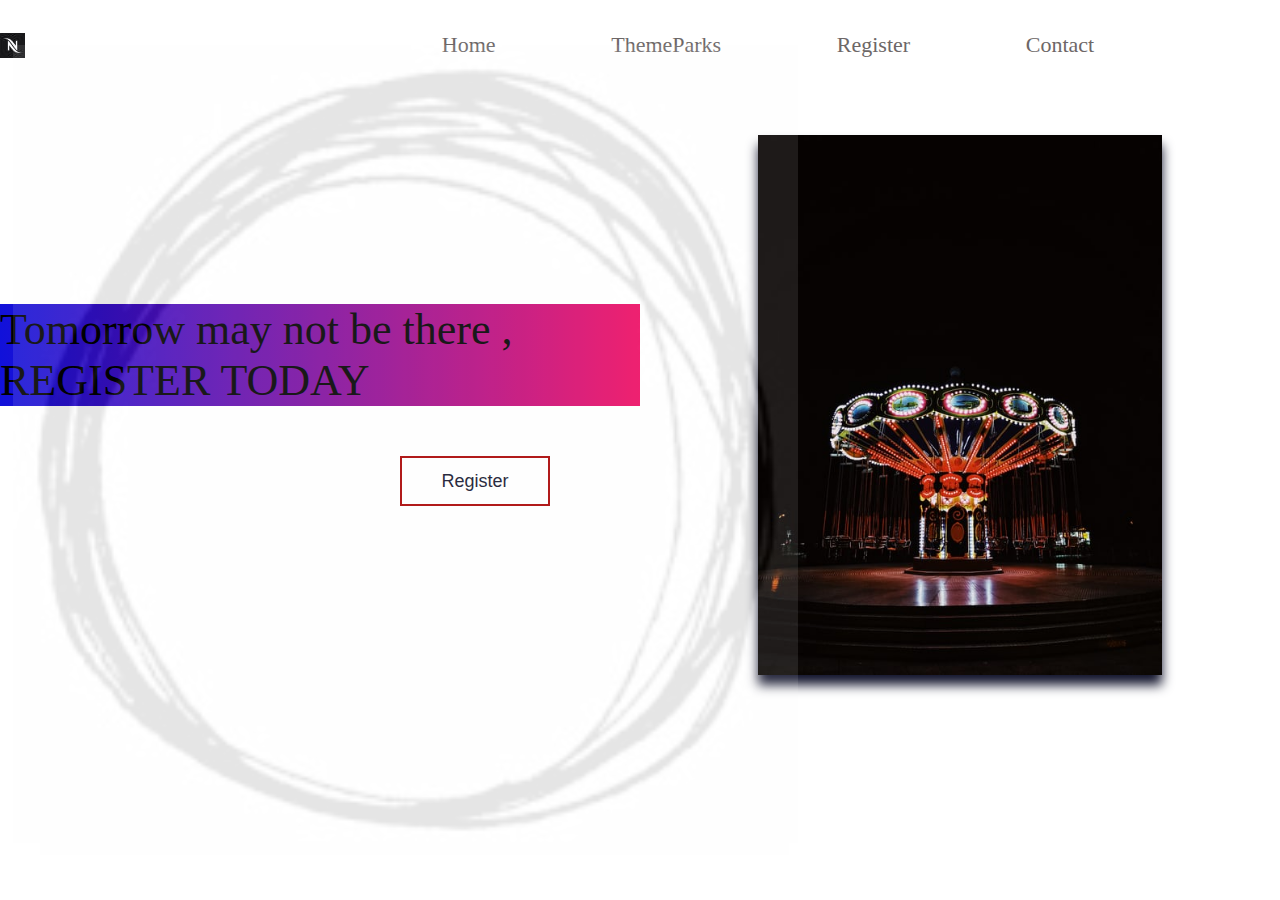
<file: index.html>
<!DOCTYPE html>
<html lang="en">
	<head>
		<link rel="stylesheet" href="./style.css" />
		<title>ThemePark </title>
	</head>
	<body>
		<header>
			<div class="logo-container">
				<img src="Logo.jpg"  >
				
			</div>
			<nav>
				<ul class="links">
					<li><a class="link" href="index.html">Home</a></li>
					<li><a class="link" href="Themepark.html">ThemeParks</a></li>
					<li><a class="link" href="register.html">Register</a></li>
					<li><a class="link" href="contact.html">Contact</a></li>

				</ul>
			</nav>

		</header>

		<main>
			<section class="presentation">
				<div class="introduction">
					<div class="intro-text">
						<h1>Tomorrow may not be there , REGISTER TODAY </h1>
						
					</div>
					<div class="cta">
						<button class="cta-select"><a class="but" href="Register.html">Register</a></button>

					</div>
				</div>
				<div class="cover">
					<img src="amusementPark.jpg" >
				</div>
			</section>



			<img class="big-circle" src="images.jfif">
		</main>
	</body>
</html
</file>
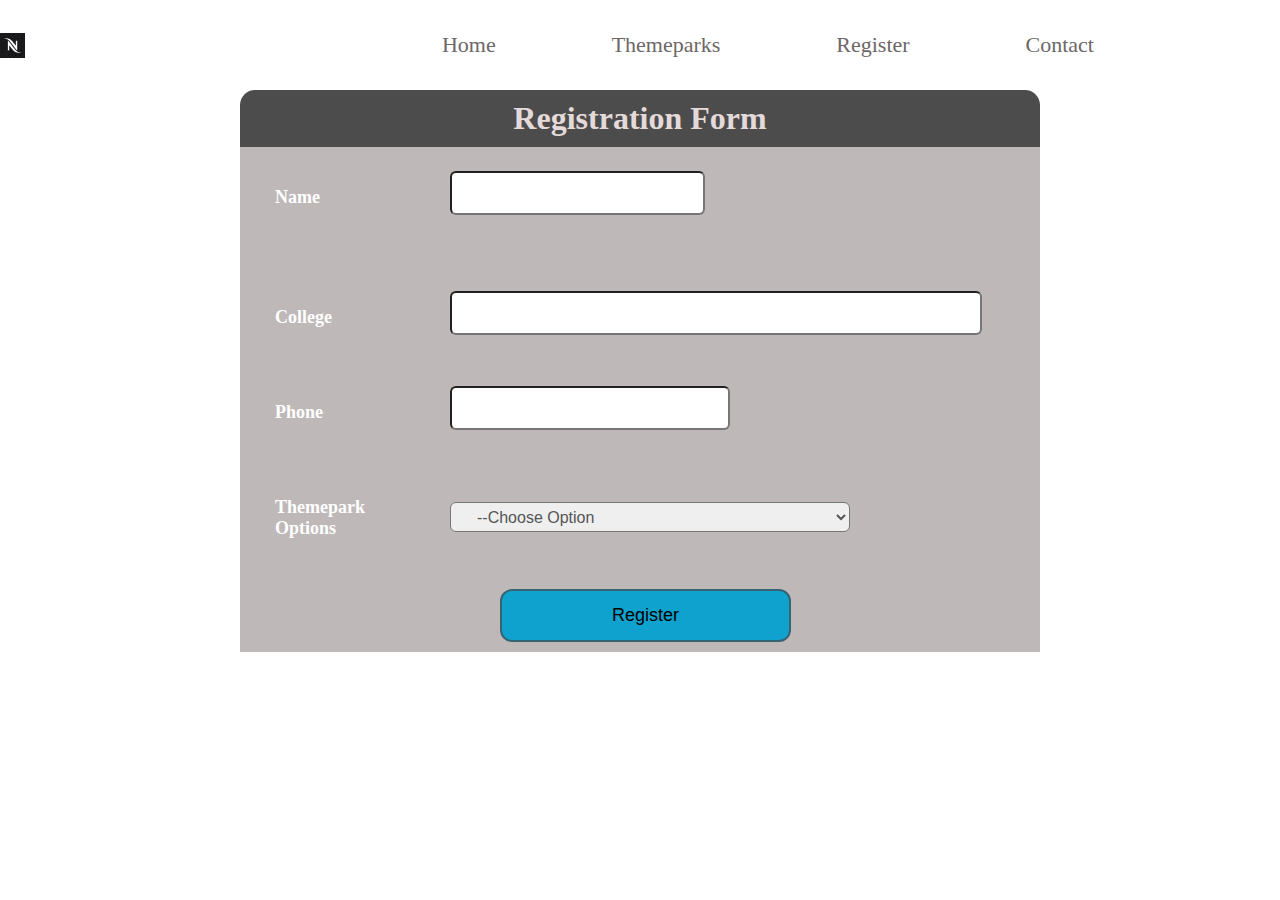
<file: register.html>
<!DOCTYPE html>
<html lang="en">
	<head>
        <link rel="stylesheet" href="style.css" />
        <link rel="stylesheet" href="style2.css" />
		<title>ThemePark</title>
	</head>
	<body>
		<header>
			<div class="logo-container">
				<img src="Logo.jpg"  >
			
			</div>
			<nav>
				<ul class="links">
					<li><a class="link" href="index.html">Home</a></li>
					<li><a class="link" href="Themepark.html">Themeparks</a></li>
				   <li><a class="link" href="register.html">Register</a></li>
					<li><a class="link" href="Contact.html">Contact</a></li>
			    </ul>
			</nav>
        </header>
         

        <div class="video1">
        
          <div class="regform"><h1>Registration Form</h1></div>
            <div class="mane">
             <form>
                <div id="name">
                    <h2 class="name">Name</h2>
                    <input class="firstname" type="text" name="first_name"><br>
                    </div>
               
                
                <h2 class="name">College</h2>
                <input class="college" type="text" name="college">


                <h2 class="name">Phone</h2>
               <input class="number" type="text" name="phone">
               
                <h2 class="name">Themepark Options</h2>
                <select class="option" name="subject">
                    <option disabled="disabled" selected="selected">--Choose Option</option>
                    <option>Adlabs Imagica</option>
                    <option>Essel World</option>
                    <option>Snow World</option>
                    <option>Water Kingdom</option>
                    <option>KidZania</option>
                </select>
               <button type="submit">Register</button>
              



                
             </form>
          </div>
     </div>

    </body>
</html>
</file>
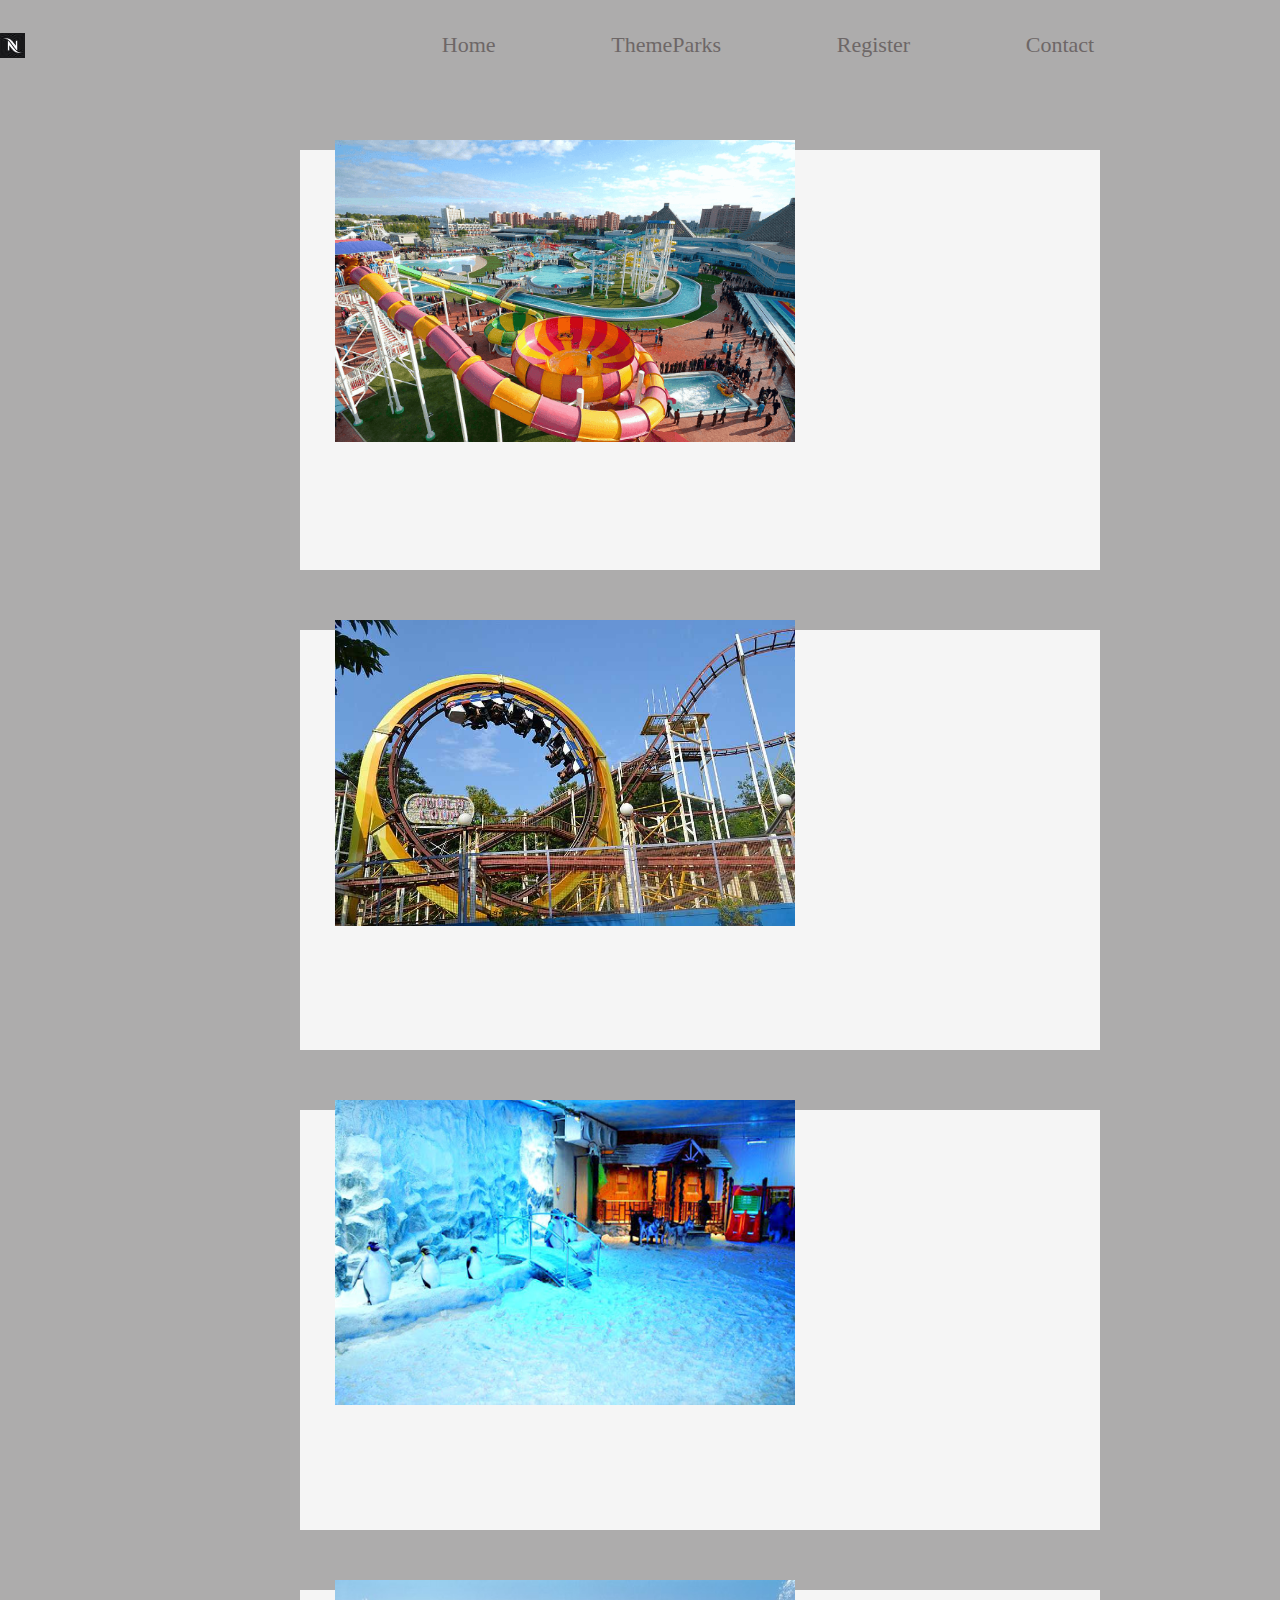
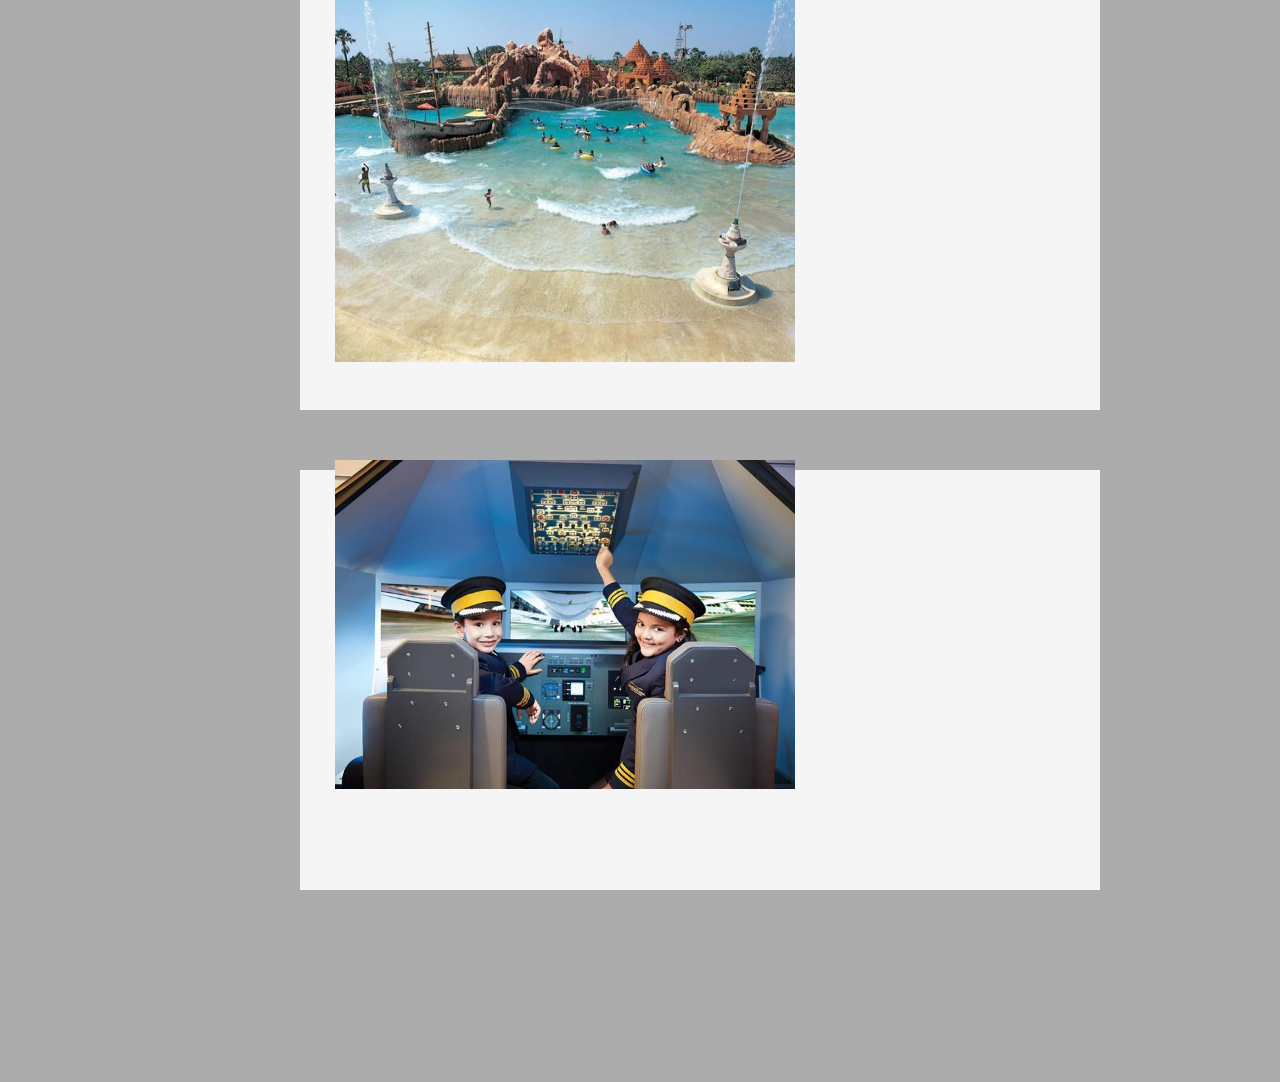
<file: Themepark.html>
<!DOCTYPE html>
<html lang="en">
	<head>
		<link rel="stylesheet" href="style1.css" />
		<link rel="stylesheet" href="style.css" />
		<title>ThemePark</title>
	</head>
	<body>
		<header>
			<div class="logo-container">
				<img src="Logo.jpg"  >
				
			</div>
			<nav>
				<ul class="links">
					<li><a class="link" href="index.html">Home</a></li>
					<li><a class="link" href="Themepark.html">ThemeParks</a></li>
					<li><a class="link" href="register.html">Register</a></li>
					<li><a class="link" href="contact.html">Contact</a></li>
				</ul>
		</header>

		<div class="container1">
		 <div class="cont">
			<div class="imgbx">
				<a href="https://www.imagicaaworld.com/theme-park/"> <img src="Adlabs Imagica.png"></a>
			</div>
			<div class="content">
				<h2>Adlabs Imagica</h2>
				<p>Adlabs Imagica has earned the reputation of ‘India’s Disneyland’
					 and is the nation’s biggest theme park. Welcome to India’s fir
					 st and only international standard theme park. Opened in April
					  2013, this 300-acre park is gradually gaining popularity as a
					   one-stop recreation destination. The most remarkable thing a
					   bout this park is that under one roof you can get an array o
					   f options apart from just entertainment factors – dine in som
					   e of the best eating points - restaurants, go crazy in a shop
					   ping spree and if you wish you can also experience a luxurious accommodation.</p>
			</div>
		</div>
		<div class="cont">
			<div class="imgbx">
				<a href="https://www.esselworld.in/travel/"> <img src="Essel world.jpg"></a>
			</div>
			<div class="content">
				<h2>Essel World</h2>
				<p>Essel World is one of the most popular and oldest amusement parks in
					 Mumbai. Built and designed as per international standards in terms
					 of facilities, maintenance and attractions – this delightful park
					 has been enticing people from all over the nation since 1986. Spraw
					 ling across a lavish area of around 64 acres, this amusement park d
					 raws as many as 1 million visitors annually. Most of the tourists vi
					 siting Mumbai for the first time always make sure to include this mag
					 ical place in their ‘Must visit’ list.</p>
			</div>

		</div>
		<div class="cont">
			<div class="imgbx">
				<a href="http://www.snowworldmumbai.com/activities.html"><img src="Snow world.jpg"></a>
			</div>
			<div class="content">
				<h2>Snow World</h2>
				<p>How often we all have felt the need of going bonkers in snow but owing
					to different geographic locations often have to suppress our need for
					some chill. Keeping this freezing need of a Mumbaikar in the world,
					 finally, there is now one such exclusive amusement park in Mumbai
					 that caters to this specific need – Welcome to Snow world! Located
					 in Kurla, the temperature inside this recreation center is as low as
					  10 degrees, thus, fulfilling the snow desires of people of all ages.</p>
			</div>

		</div>
		<div class="cont">
			<div class="imgbx">
				<a href="https://www.waterkingdom.in/travel/"><img src="water-kingdom.jpg"></a>
			</div>
			<div class="content">
				<h2>Water Kingdom</h2>
				<p>The Water Kingdom is one of the famous amusement parks in
					 Mumbai that has been a favorite one for locals. Every year,
					  especially during the summer vacations, this park attracts
					  thousands of crowd. It has a number of thrill and fun rides
					  and other entertainment facilities. One of the attractions n
					  amed as the Lazy River is a famous spot where you can laze a
					  round in the pool and are hit by subtle waves at regular intervals.</p>
			</div>
		</div>
		<div class="cont">
			<div class="imgbx">
				<a href="https://india.kidzania.com/en-in"><img src="KidZania.jpg"></a>
			</div>
			<div class="content">
				<h2>KidZania</h2>
				<p>Kidzania is a unique and interactive indoor theme park built to
					inspire, educate and teach kids about real-life professions th
					rough role-play activities. There are no rides or video games.
					 On the contrary, it is built in the form of a realistic city
					 having all possible facilities like battery operated cars, bu
					 ildings, a functioning economy & its own currency. </p>
			</div>
		</div>
		

	</div>
    </body>
    </html
</file>
<file: style.css>
* {
	margin: 0px;
	padding: 0px;
	box-sizing: border-box;
}

header {
	justify-content: space-evenly;
	display: flex;
	width: 90%;
	height: 10vh;
	align-items: center;
}

.logo-container,
.links{
	display: flex;
}

.logo-container {
	flex: 1;

}

nav {
	flex: 2;
}
.links {
	justify-content: space-around;
	list-style: none;
	
}

.link {
	color: #6d6767;
	font-size: 22px;
	text-decoration: none;
}
.link:hover{
	color:black;
}
/*    header */
.presentation {
	display: flex;
	/* width: 100; */
	margin: auto;
	min-height: 70vh;
	align-items: center;
}
.introduction {
	flex: 1;
}

.intro-text h1 {
	font-size: 44px;
	font-weight: 500;
	background: linear-gradient(to right, #1111da, #ee0961);
}
.intro-text p {
	margin-top: 5px;
	font-size: 22px;
	color: #2c1e0e;
}

.cta {
	padding: 50px 0px 0px 400px;
	
}
.cta-select {
	border: 2px solid rgb(170, 2, 2);
	background: transparent;
	color: #0ea9d4;
	width: 150px;
	height: 50px;
	/* cursor: pointer; */
	font-size: 18px;
}

.but{
	text-decoration: none;
	color: rgb(18, 20, 44);
}
.but:hover{
	color: royalblue;
}
.cover {
	flex: 1;
	display: flex;
	justify-content: center;
	height: 60vh;
	 
}

.cover img {
	height: 100%;
	filter: drop-shadow(0px 10px 6px rgb(18, 20, 44));
	animation: drop 1.5s ease;
}

.big-circle {
	position: absolute;
	top: 5vh;
	left: 1vw;
	/* z-index: -1; */
	opacity: 0.1;
	height: 90%;
}

/*  home page end */

@keyframes drop {
	0% {
		opacity: 0;
		transform: translateY(-100px);
	}
	100% {
		opacity: 1;
		transform: translateY(0px);
	}
}
@media screen and (max-width: 900px) {
	.presentation {
		flex-direction: column;
	}
	.introduction {
		margin-top: 5vh;
		text-align: center;
	}
	.intro-text h1 {
		font-size: 30px;
	}
	.intro-text p {
		font-size: 18px;
	}
	.cta {
		padding: 10px 0px 0px 0px;
	}
	
	.cover img {
		height: 80%;
	}
	
	.big-circle {
		opacity: 0.1;
	}
}
</file>
<file: style2.css>
.regform{
       top:100px;
       width:800px;
       background-color: rgba(0, 0, 0, 0.7);
       margin:auto;
       color:#e4dada;
       padding:10px 0px;
       text-align:center;
       border-radius:15px 15px 0px 0px;
   }
   .mane{
       background-color: rgba(146, 137, 137, 0.6);
       width:800px;
       margin:auto;
   }
   form{
       padding:10px;
   }
   #name{
       width:100%;
       height:90px;
   }
   .name{
       margin-left: 25px;
       margin-top: 30px;
       width: 125px;
       color:white;
       font-size:18px;
       font-weight:700;
   }
   .firstname{
       position: relative;
       left:200px;
       top:-37px;
       line-height:40px;
       text-transform: capitalize;
       border-radius: 6px;
       padding:0 22px;
       font-size: 16px;
    }
    .lastname{
        position: relative;
        left:417px;
        top:-80px;
        line-height:40px;
        border-radius:6px;
        text-transform: capitalize;
        padding:0 22px;
        font-size: 16px;
        color:#555;
    }
    
    .college{
        position: relative;
        left:200px;
        top:-37px;
        line-height:40px;
        width:532px;
        border-radius:6px;
        padding:0 22px;
        font-size: 16px;
        color:#555;
    }
    
    .number{
        position: relative;
        left:200px;
        top:-37px;
        line-height:40px;
        width:280px;
        border-radius:6px;
        padding:0 22px;
        font-size: 16px;
        color:#555;
    }
   
    .option{
        position: relative;
        left:200px;
        top:-37px;
        line-height:40px;
        height: 30px;
        width:400px;
        border-radius:6px;
        padding:0 22px;
        font-size: 16px;
        color:#555;
        outline:none;
        overflow: hidden;
    }
    .option option{
        font-size: 20px;
    }
    
    button{
       background-color: #10a2ce;
       margin:20px 0 0 250px;
       text-align: center;
       border-radius: 12px;
       font-size: 18px;
       border:2px solid #366473;
       padding:14px 110px;
       cursor:pointer;
       
    }
    button:hover{
        background-color: #cff553;
    }
</file>
<file: style1.css>
body{
  justify-content: center;
  align-items: center;
  background:rgb(173, 172, 172);
}
.container1{
  position: relative;
  width: 1400px;
  display: flex;
  flex-direction:column;
  justify-content: center;
  align-items: center;
  /* flex-wrap: wrap; */
  padding: 30px;
}
.container1 .cont{
  position: relative;
  max-width: 800px;
  height:420px;
  width:800px;
  background:whitesmoke;
  padding:20px 15px;
  margin:30px 10px;
  display:flex;
 flex-direction: column;
 /* box-shadow: 5px 5px 202px rgba(26, 26, 29, 0.6); */
 
}
.container1 .cont:hover{
  height:500px;
}
.container1 .cont .imgbx{
  position: relative;
  width: 460px;
  height: 460px;
  top:-30px;
  left:20px;
  /* z-index:1; */
  /* box-shadow: 0 5px 20px rgba(0,0,0,0,0.2); */
  /* filter: drop-shadow(6px 5px 6px rgb(18, 20, 44)); */
}
.container1 .cont .imgbx img{
max-width: 100%;
}
.container1 .cont .content{
position: relative;
margin-top: 140px;
padding:10px 15px;
text-align: center;
color: #111;
/* visibility: hidden; */
opacity: 0;
transition: 0.5s ease-in;

}
.container1 .cont:hover .content{
  visibility: visible;
  opacity:1;
  margin-top: -10px;
  transition-delay: 0.5s ease-in;
}
</file>
